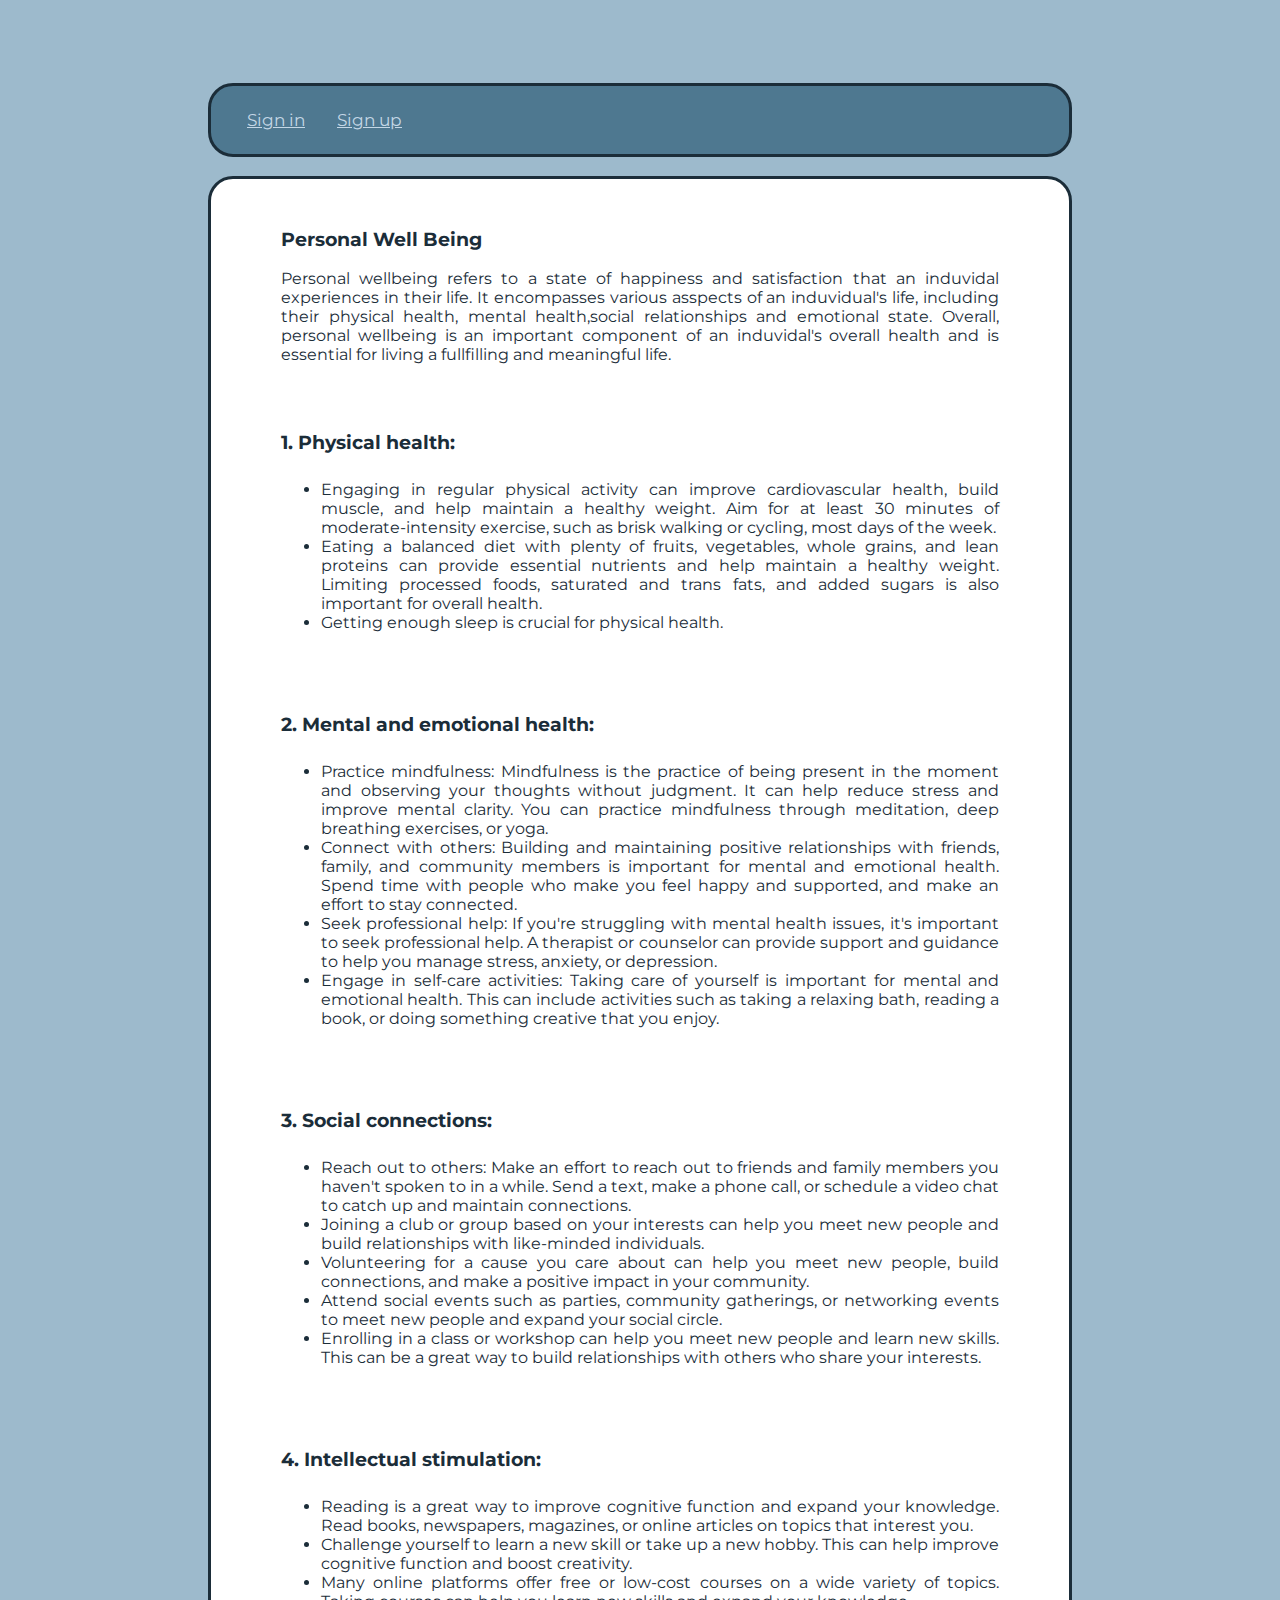
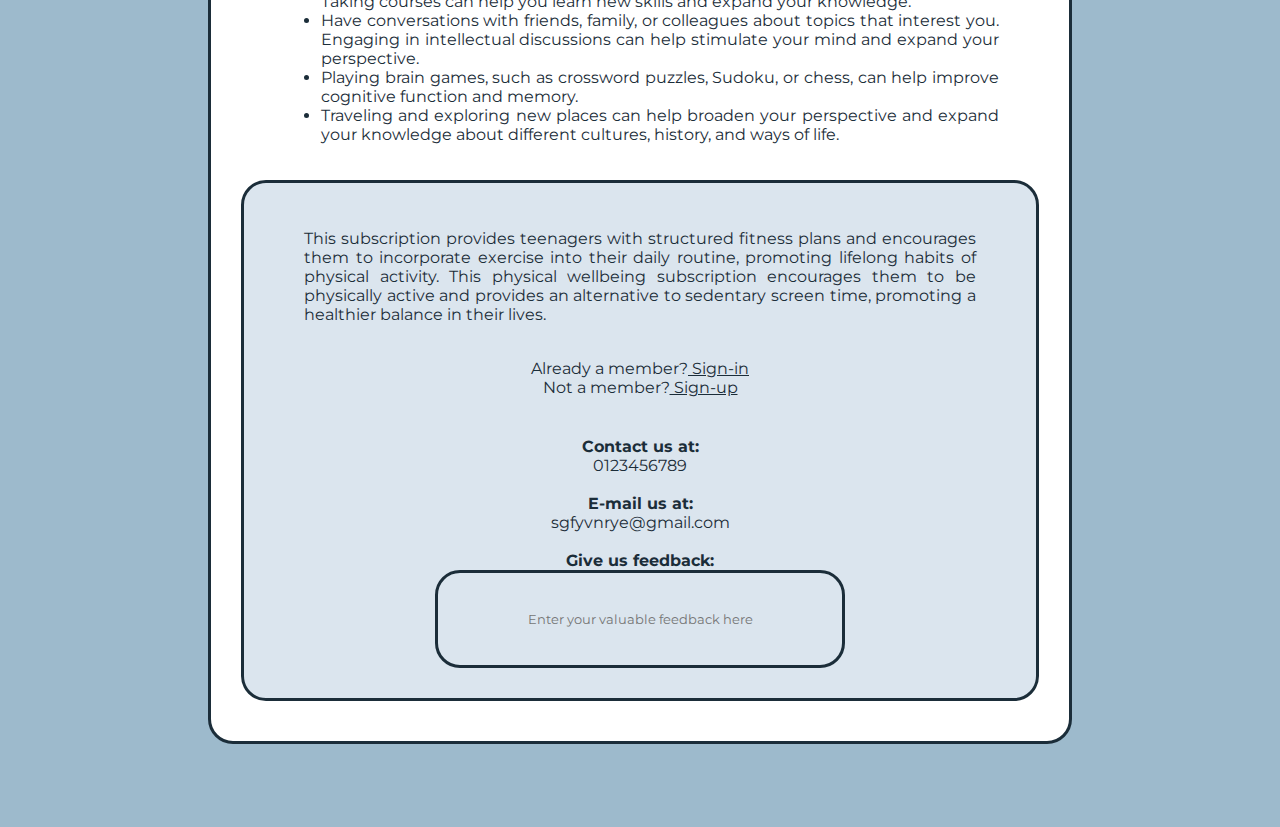
<file: index.html>
<!DOCTYPE html>
<html lang="en">
<head>
    <meta charset="UTF-8">
    <meta http-equiv="X-UA-Compatible" content="IE=edge">
    <meta name="viewport" content="width=device-width, initial-scale=1.0">
    <link rel="stylesheet" href="https://fonts.googleapis.com/css2?family=Material+Symbols+Outlined:opsz,wght,FILL,GRAD@48,400,0,0" />
    <link rel="preconnect" href="https://fonts.googleapis.com">
    <link rel="preconnect" href="https://fonts.gstatic.com" crossorigin>
    <link href="https://fonts.googleapis.com/css2?family=Montserrat:wght@500&display=swap" rel="stylesheet">
    <link rel="stylesheet" href="index.css">
    <title>Home Page</title>
</head>
<body>
    <header>
        <div class="topnav">
            <a href="sign_in.html">Sign in</a>
            <a href="sign_up.html">Sign up</a>
        </div><br>
    </header>
    <main>

       <div class="box">
        <div class="definationandimg">
        <div class="defination">
            <h3>Personal Well Being</h3>
            Personal wellbeing refers to a state of happiness and satisfaction that an induvidal experiences in their life. It encompasses various asspects of an induvidual's life, including their physical health, mental health,social relationships and emotional state. Overall, personal wellbeing is an important component of an induvidal's overall health and is essential for living a fullfilling and meaningful life.
        </div>
        </div>
        <div class="aspects">
            <div class="physical">
                <h4>1.
                Physical health: </h4>
                <ul>
                    <li>Engaging in regular physical activity can improve cardiovascular health, build muscle, and help maintain a healthy weight. Aim for at least 30 minutes of moderate-intensity exercise, such as brisk walking or cycling, most days of the week.</li>

                    <li>Eating a balanced diet with plenty of fruits, vegetables, whole grains, and lean proteins can provide essential nutrients and help maintain a healthy weight. Limiting processed foods, saturated and trans fats, and added sugars is also important for overall health.</li>

                    <li>Getting enough sleep is crucial for physical health. </li>
                </ul>
            </div><br>
            <div class="mental">
                <h4>2.
                Mental and emotional health: </h4>
                <ul>
                    <li>Practice mindfulness: Mindfulness is the practice of being present in the moment and observing your thoughts without judgment. It can help reduce stress and improve mental clarity. You can practice mindfulness through meditation, deep breathing exercises, or yoga.</li>

                    <li>Connect with others: Building and maintaining positive relationships with friends, family, and community members is important for mental and emotional health. Spend time with people who make you feel happy and supported, and make an effort to stay connected.</li>

                    <li>Seek professional help: If you're struggling with mental health issues, it's important to seek professional help. A therapist or counselor can provide support and guidance to help you manage stress, anxiety, or depression.</li>

                    <li>Engage in self-care activities: Taking care of yourself is important for mental and emotional health. This can include activities such as taking a relaxing bath, reading a book, or doing something creative that you enjoy.</li>
                </ul>
            </div><br>
            <div class="social">
                <h4>3.
                Social connections:</h4>
                <ul>
                    <li>Reach out to others: Make an effort to reach out to friends and family members you haven't spoken to in a while. Send a text, make a phone call, or schedule a video chat to catch up and maintain connections.</li>

                    <li>Joining a club or group based on your interests can help you meet new people and build relationships with like-minded individuals.</li>

                    <li>Volunteering for a cause you care about can help you meet new people, build connections, and make a positive impact in your community.</li>

                    <li>Attend social events such as parties, community gatherings, or networking events to meet new people and expand your social circle.</li>

                    <li>Enrolling in a class or workshop can help you meet new people and learn new skills. This can be a great way to build relationships with others who share your interests.</li>
                </ul>
            </div><br>
            <div class="intellectual">
                <h4>4.
                Intellectual stimulation:</h4>
                <ul>
                <li>Reading is a great way to improve cognitive function and expand your knowledge. Read books, newspapers, magazines, or online articles on topics that interest you.</li>

                <li>Challenge yourself to learn a new skill or take up a new hobby. This can help improve cognitive function and boost creativity.</li>

                <li>Many online platforms offer free or low-cost courses on a wide variety of topics. Taking courses can help you learn new skills and expand your knowledge.</li>

                <li>Have conversations with friends, family, or colleagues about topics that interest you. Engaging in intellectual discussions can help stimulate your mind and expand your perspective.</li>

                <li>Playing brain games, such as crossword puzzles, Sudoku, or chess, can help improve cognitive function and memory.</li>

                <li>Traveling and exploring new places can help broaden your perspective and expand your knowledge about different cultures, history, and ways of life.</li>
            </ul>
        </div>
    </div>
    
        <div class="bottom">
            <div class="sub">
                <div class="about">
                    <p id="subscribe">This subscription provides teenagers with structured fitness plans and encourages them to incorporate exercise into their daily routine, promoting lifelong habits of physical activity. This physical wellbeing subscription encourages them to be physically active and provides an alternative to sedentary screen time, promoting a healthier balance in their lives.<br><br></p>
                    Already a member?<a href="sign_in.html" id="signin"> Sign-in</a> <br>
                    Not a member?<a href="sign_up.css" id="signup"> Sign-up</a>
                </div>
            </div>
            <div class="sub">
                <div class="contact">
                <form>
                <b id="cen">Contact us at:</b><br> 0123456789<br><br>
                <b id="cen">E-mail us at:</b><br> sgfyvnrye@gmail.com<br><br>
                <b id="cen">Give us feedback:</b><br>
                <input type="text" id="feedback" name="feedback" placeholder="Enter your valuable feedback here">
                </form>
            </div>
            
            
            </div>
        </div>
    </div>
</main>
</body>
</html>
</file>
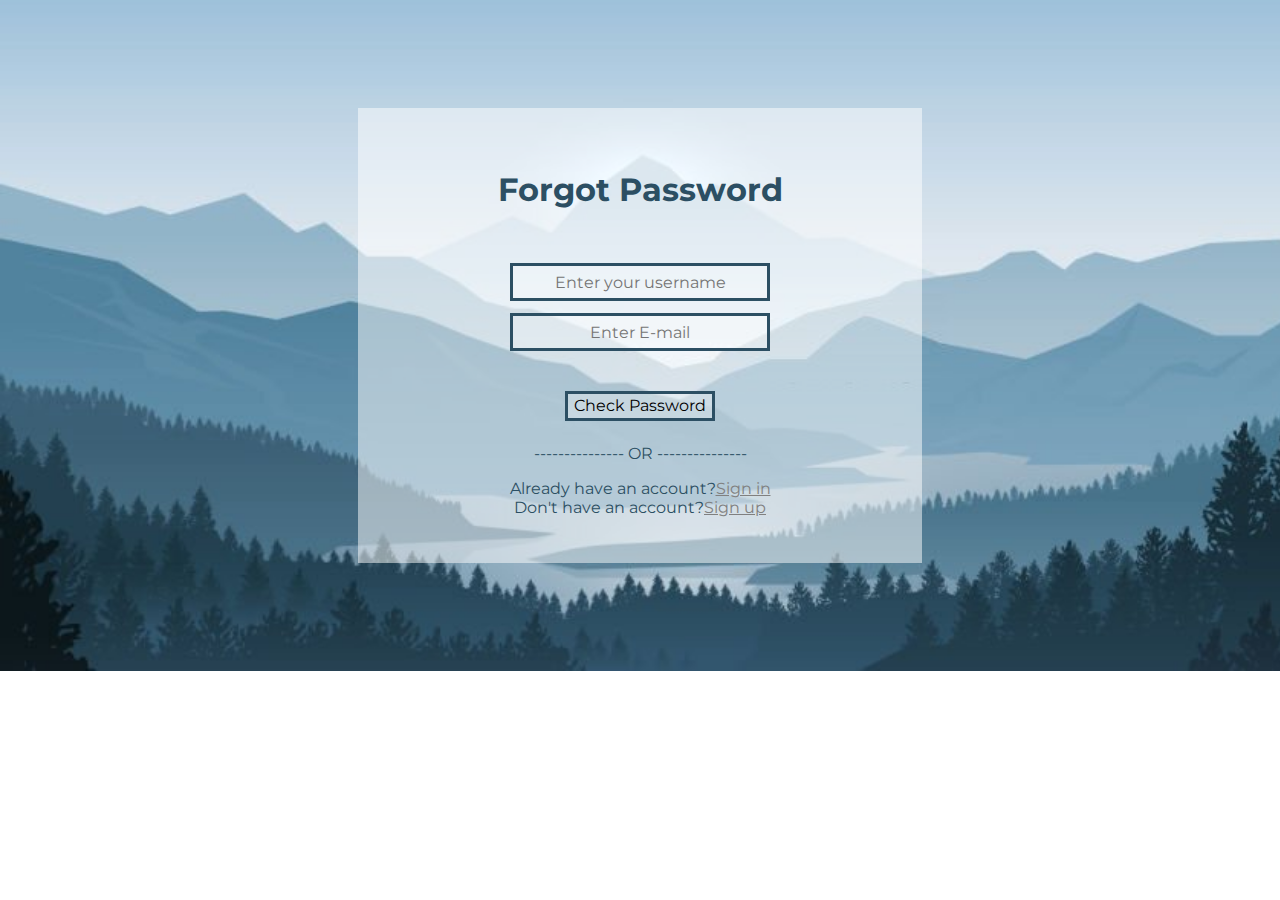
<file: forgot password.html>
<!DOCTYPE html>
<html lang="en">
<head>
    <meta charset="UTF-8">
    <meta http-equiv="X-UA-Compatible" content="IE=edge">
    <meta name="viewport" content="width=device-width, initial-scale=1.0">
    <link rel="preconnect" href="https://fonts.googleapis.com">
    <link rel="preconnect" href="https://fonts.gstatic.com" crossorigin>
    <link href="https://fonts.googleapis.com/css2?family=Montserrat&display=swap" rel="stylesheet">
    <link rel="stylesheet" href="forgot password.css">
    <title>forgot password</title>
</head>
<body>
    <div>
        <header>
            <h3>Forgot Password</h3>
        </header>
        <main>
            <form action="#" method="post" id="fro">
                <table>
                    <tr><td><input type="text" id="name" placeholder="Enter your username"> </td></tr>
                    <tr><td><input type="email" id="email" placeholder="Enter E-mail"> </td></tr>
                    <tr><td><p id="error"></p></td></tr>
                    <tr><td><input type="button" id="seepass" value="Check Password" onclick="forgotpass()"></td></tr>
                </table>
            </form>
        </main>
        <footer>
            <p>--------------- OR ---------------</p>
            <p>Already have an account?<a href="sign_in.html">Sign in</a><br>
            Don't have an account?<a href="sign_up.html">Sign up</a></p>
        </footer>
    </div>
    <script src="forgot password.js"></script>
</body>
</html>
</file>
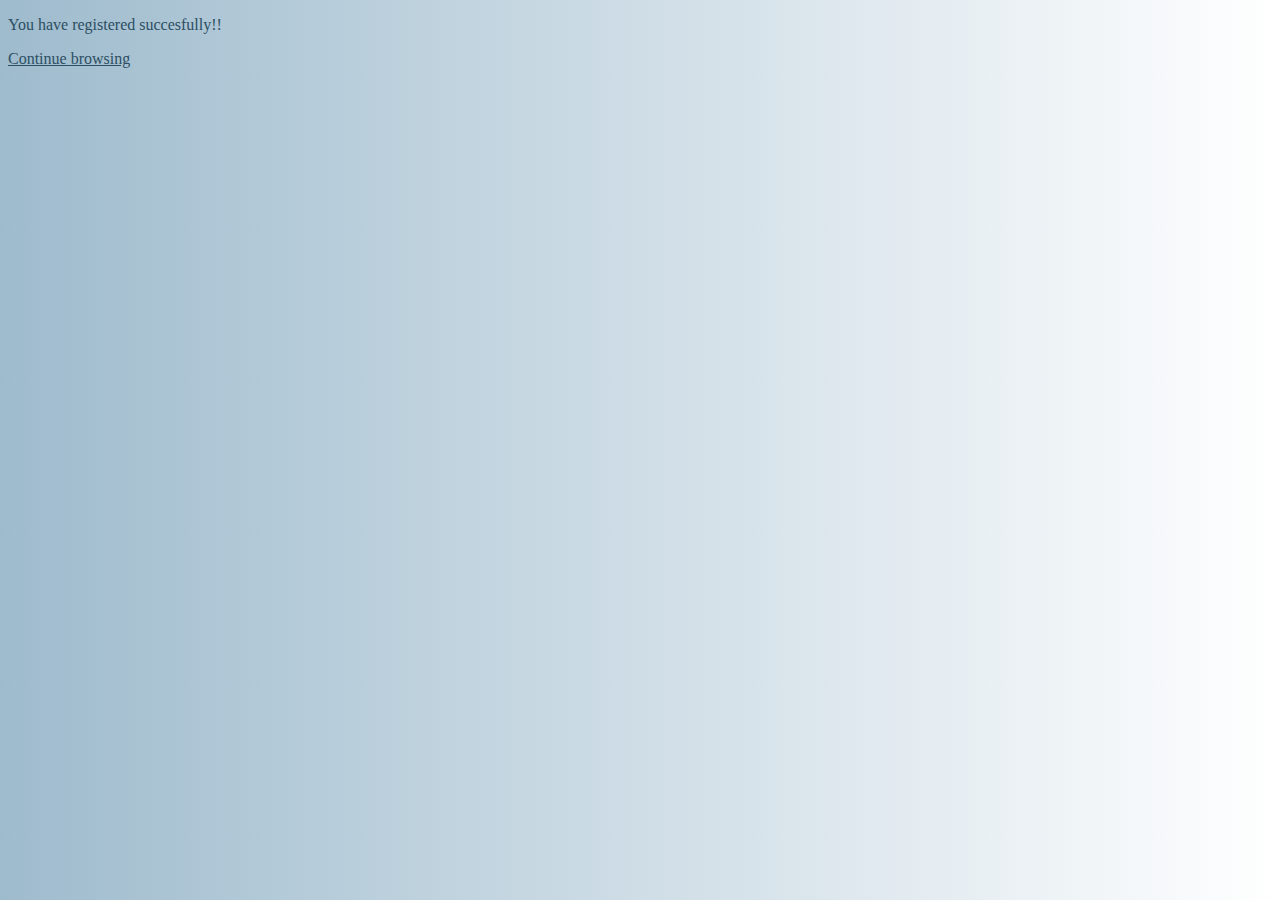
<file: registered.html>
<!DOCTYPE html>
<html lang="en">
<head>
    <meta charset="UTF-8">
    <meta http-equiv="X-UA-Compatible" content="IE=edge">
    <meta name="viewport" content="width=device-width, initial-scale=1.0">
    <link rel="stylesheet" href="registered.css">
    <title>Succesful Registeration</title>
</head>
<body>
    <p>You have registered succesfully!!</p>
    <a href="signed_in.html">Continue browsing</a>
    <script>
    </script>
</body>
</html>
</file>
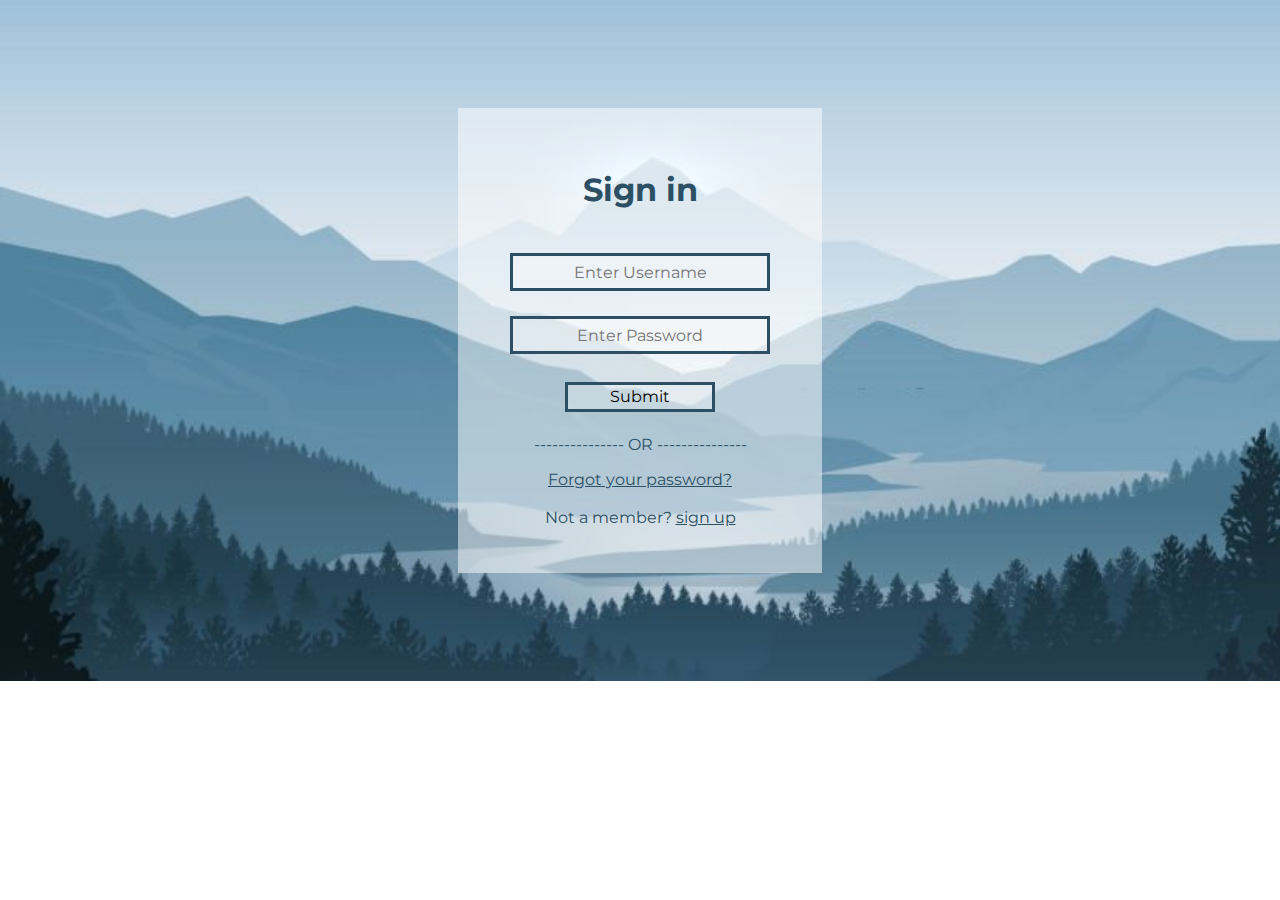
<file: sign_in.html>
<!DOCTYPE html>
<html lang="en">
<head>
    <meta charset="UTF-8">
    <meta http-equiv="X-UA-Compatible" content="IE=edge">
    <meta name="viewport" content="width=device-width, initial-scale=1.0">
    <link rel="stylesheet" href="sign_in.css">
    <link rel="preconnect" href="https://fonts.gstatic.com" crossorigin>
    <link href="https://fonts.googleapis.com/css2?family=Montserrat&display=swap" rel="stylesheet">
    <title>sign-in</title>
</head>
<body>
    <div>
    <header>
        <h3>Sign in</h3>
    </header>
    <main>
        <form action="signed_in.html" method="post" id="fro">
            <table>
                <tr><td><input type="text" id="name" placeholder="Enter Username">
                <p id="message"></p></td></tr>

                <tr><td><input type="password" id="password"  placeholder="Enter Password">
                <p id="error"></p></td></tr>

                <tr><td> 
                <input type="submit" id="submit"value="Submit" onclick="myFun()">
                </td></tr>
            </table>
        </form>
    </main>
    <footer>
        <p>--------------- OR ---------------</p>
        <p><a href="forgot password.html">Forgot your password?</a>
        <br><br>
        Not a member? <a href="sign_up.html">sign up</a></p>
    </footer>
    </div>
    <script src="sign_in.js">console.log(username);</script>
</body>
</html>
</file>
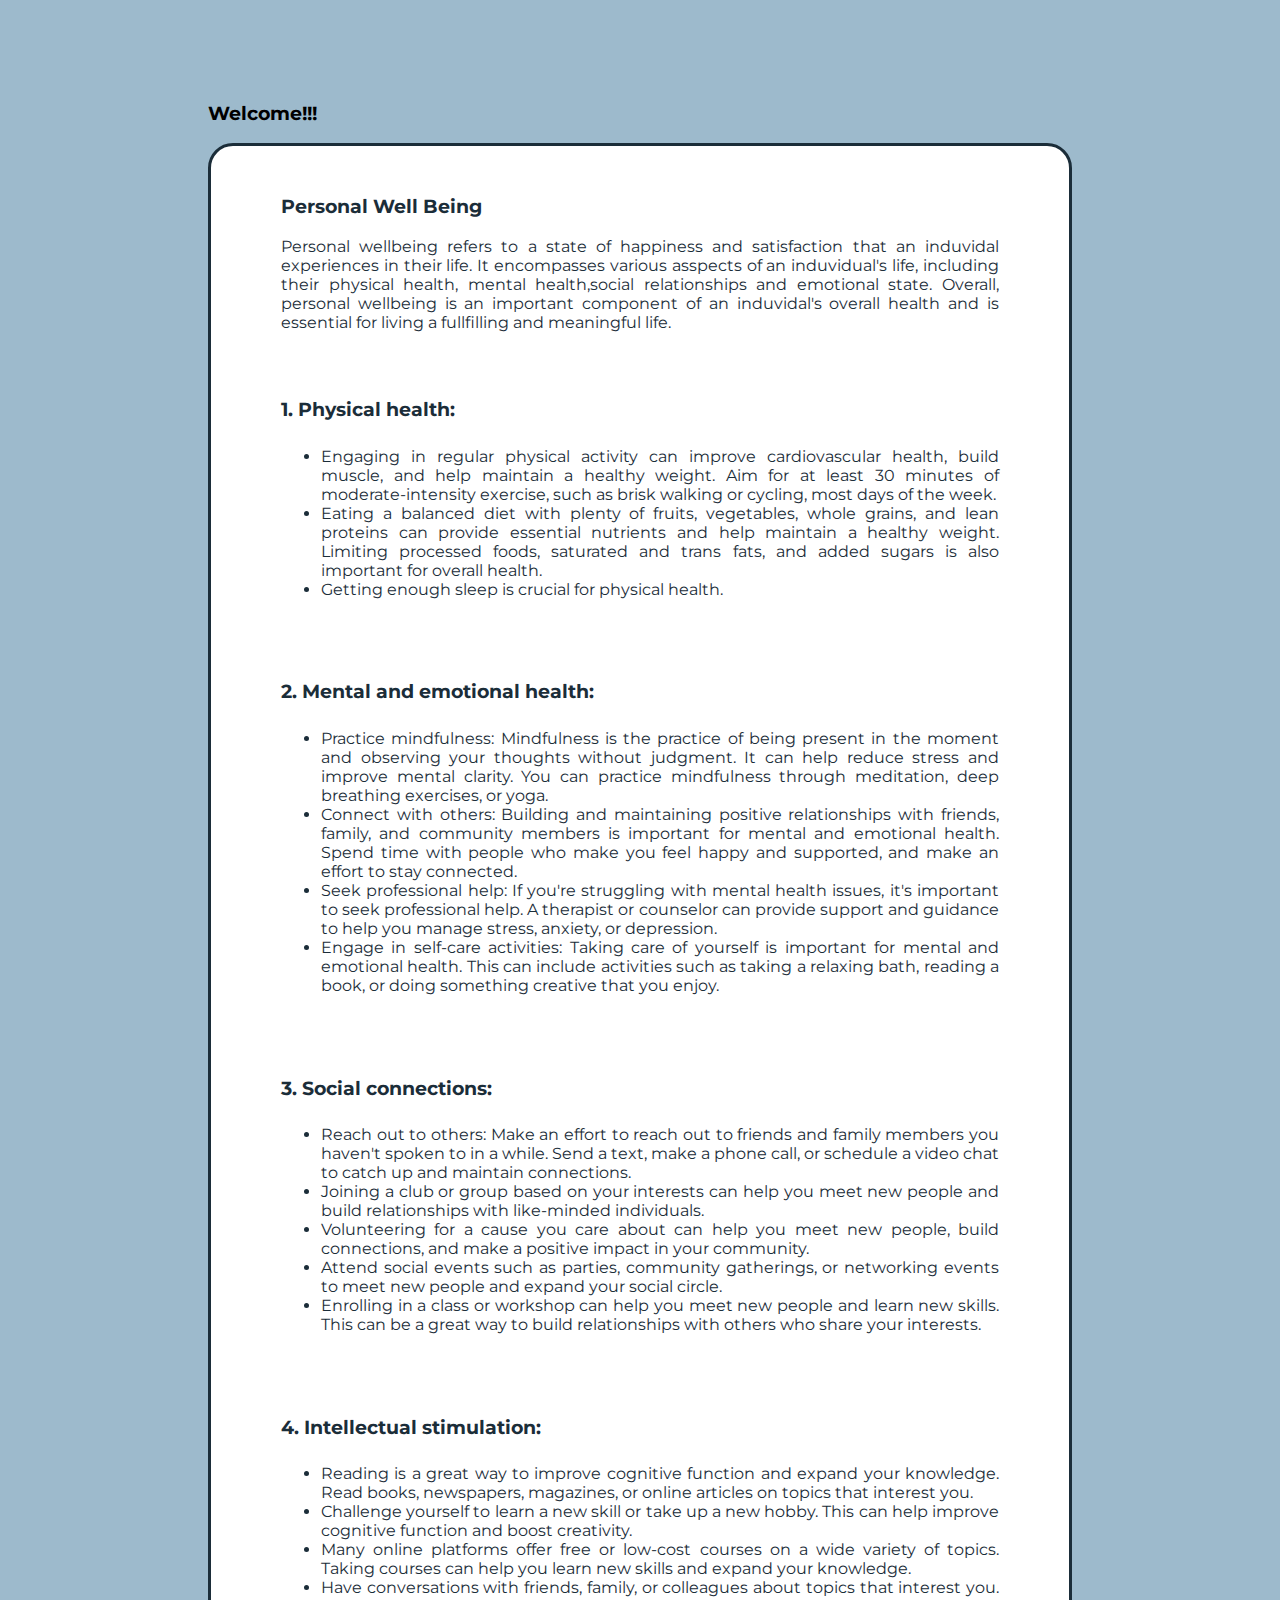
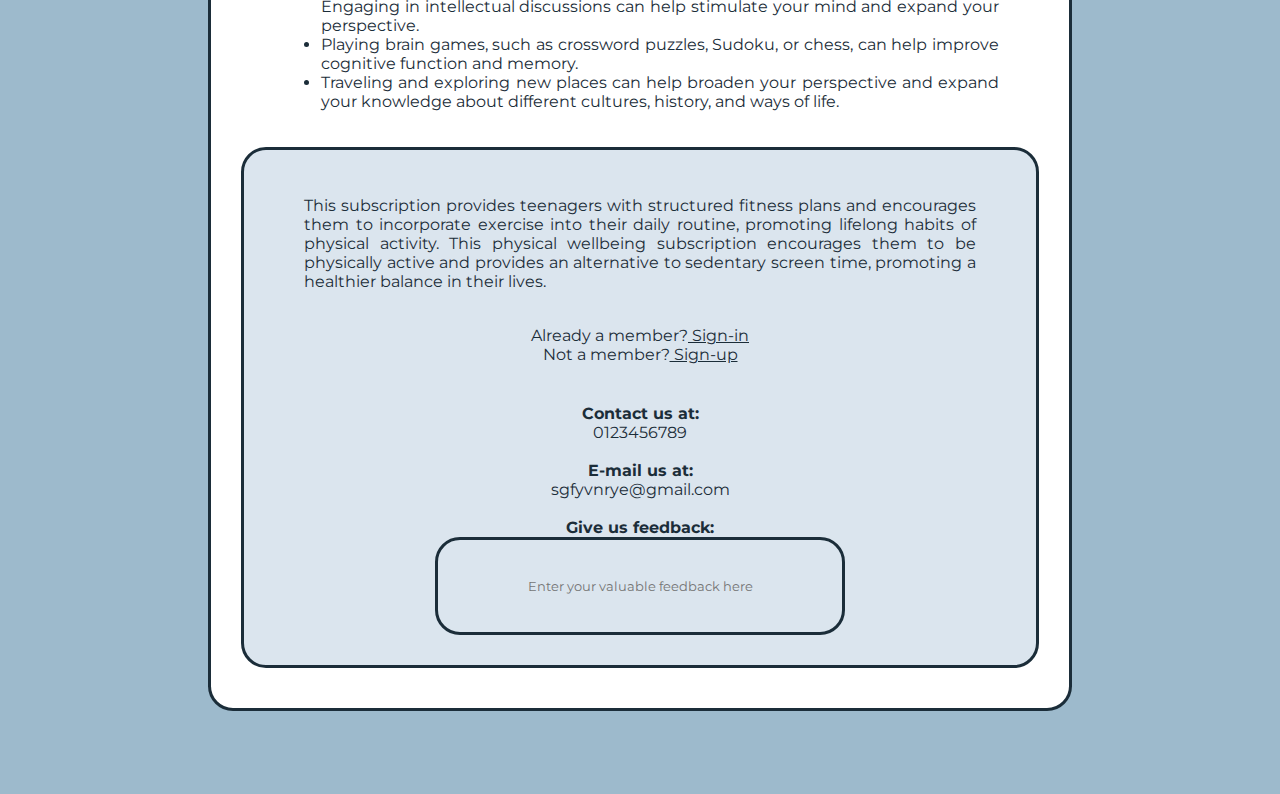
<file: signed_in.html>
<!DOCTYPE html>
<html lang="en">
<head>
    <meta charset="UTF-8">
    <meta http-equiv="X-UA-Compatible" content="IE=edge">
    <meta name="viewport" content="width=device-width, initial-scale=1.0">
    <link rel="stylesheet" href="https://fonts.googleapis.com/css2?family=Material+Symbols+Outlined:opsz,wght,FILL,GRAD@48,400,0,0" />
    <link rel="preconnect" href="https://fonts.googleapis.com">
    <link rel="preconnect" href="https://fonts.gstatic.com" crossorigin>
    <link href="https://fonts.googleapis.com/css2?family=Montserrat:wght@500&display=swap" rel="stylesheet">
    <link rel="stylesheet" href="index.css">
    <title>Home Page</title>
</head>
<body>
    <header>
        <h3>Welcome!!!</h3>
    </header>
    <main>

       <div class="box">
        <div class="definationandimg">
        <div class="defination">
            <h3>Personal Well Being</h3>
            Personal wellbeing refers to a state of happiness and satisfaction that an induvidal experiences in their life. It encompasses various asspects of an induvidual's life, including their physical health, mental health,social relationships and emotional state. Overall, personal wellbeing is an important component of an induvidal's overall health and is essential for living a fullfilling and meaningful life.
        </div>
        </div>
        <div class="aspects">
            <div class="physical">
                <h4>1.
                Physical health: </h4>
                <ul>
                    <li>Engaging in regular physical activity can improve cardiovascular health, build muscle, and help maintain a healthy weight. Aim for at least 30 minutes of moderate-intensity exercise, such as brisk walking or cycling, most days of the week.</li>

                    <li>Eating a balanced diet with plenty of fruits, vegetables, whole grains, and lean proteins can provide essential nutrients and help maintain a healthy weight. Limiting processed foods, saturated and trans fats, and added sugars is also important for overall health.</li>

                    <li>Getting enough sleep is crucial for physical health. </li>
                </ul>
            </div><br>
            <div class="mental">
                <h4>2.
                Mental and emotional health: </h4>
                <ul>
                    <li>Practice mindfulness: Mindfulness is the practice of being present in the moment and observing your thoughts without judgment. It can help reduce stress and improve mental clarity. You can practice mindfulness through meditation, deep breathing exercises, or yoga.</li>

                    <li>Connect with others: Building and maintaining positive relationships with friends, family, and community members is important for mental and emotional health. Spend time with people who make you feel happy and supported, and make an effort to stay connected.</li>

                    <li>Seek professional help: If you're struggling with mental health issues, it's important to seek professional help. A therapist or counselor can provide support and guidance to help you manage stress, anxiety, or depression.</li>

                    <li>Engage in self-care activities: Taking care of yourself is important for mental and emotional health. This can include activities such as taking a relaxing bath, reading a book, or doing something creative that you enjoy.</li>
                </ul>
            </div><br>
            <div class="social">
                <h4>3.
                Social connections:</h4>
                <ul>
                    <li>Reach out to others: Make an effort to reach out to friends and family members you haven't spoken to in a while. Send a text, make a phone call, or schedule a video chat to catch up and maintain connections.</li>

                    <li>Joining a club or group based on your interests can help you meet new people and build relationships with like-minded individuals.</li>

                    <li>Volunteering for a cause you care about can help you meet new people, build connections, and make a positive impact in your community.</li>

                    <li>Attend social events such as parties, community gatherings, or networking events to meet new people and expand your social circle.</li>

                    <li>Enrolling in a class or workshop can help you meet new people and learn new skills. This can be a great way to build relationships with others who share your interests.</li>
                </ul>
            </div><br>
            <div class="intellectual">
                <h4>4.
                Intellectual stimulation:</h4>
                <ul>
                <li>Reading is a great way to improve cognitive function and expand your knowledge. Read books, newspapers, magazines, or online articles on topics that interest you.</li>

                <li>Challenge yourself to learn a new skill or take up a new hobby. This can help improve cognitive function and boost creativity.</li>

                <li>Many online platforms offer free or low-cost courses on a wide variety of topics. Taking courses can help you learn new skills and expand your knowledge.</li>

                <li>Have conversations with friends, family, or colleagues about topics that interest you. Engaging in intellectual discussions can help stimulate your mind and expand your perspective.</li>

                <li>Playing brain games, such as crossword puzzles, Sudoku, or chess, can help improve cognitive function and memory.</li>

                <li>Traveling and exploring new places can help broaden your perspective and expand your knowledge about different cultures, history, and ways of life.</li>
            </ul>
        </div>
    </div>
    
        <div class="bottom">
            <div class="sub">
                <div class="about">
                    <p id="subscribe">This subscription provides teenagers with structured fitness plans and encourages them to incorporate exercise into their daily routine, promoting lifelong habits of physical activity. This physical wellbeing subscription encourages them to be physically active and provides an alternative to sedentary screen time, promoting a healthier balance in their lives.<br><br></p>
                    Already a member?<a href="sign_in.html" id="signin"> Sign-in</a> <br>
                    Not a member?<a href="sign_up.css" id="signup"> Sign-up</a>
                </div>
            </div>
            <div class="sub">
                <div class="contact">
                <form>
                <b id="cen">Contact us at:</b><br> 0123456789<br><br>
                <b id="cen">E-mail us at:</b><br> sgfyvnrye@gmail.com<br><br>
                <b id="cen">Give us feedback:</b><br>
                <input type="text" id="feedback" name="feedback" placeholder="Enter your valuable feedback here">
                </form>
            </div>
            
            
            </div>
        </div>
    </div>
</main>
</body>
</html>
</file>
<file: index.css>
*{
    font-family: 'Montserrat', sans-serif;
}
body{
    height:100%;
    background-position: center;
    background-repeat: no-repeat;
    background-size: cover;
    padding: 75px 200px;
    background-color: #9DBACC;
}
.topnav{
    border-radius: 25px;
    border: solid #1B2D39;
    overflow: hidden;
    background-color: #4E7890;
    position: -webkit-sticky;
	position: sticky;
	top: 0;
}
input{
    text-align: center;
    border-radius: 25px;
    background-color: #DBE5EE;
    border: solid #1B2D39;
    color:#1B2D39;
}
.topnav a{
    color: #C4D7E6;
    float:left;
    text-align: center;
    padding: 14px 16px;
    font-size: 17px;
    float:left;
}
.box{
    color:#1B2D39;
    text-align: justify;
    border-radius: 25px;
    border: solid #1B2D39;
    background-color: white;
    padding-bottom:40px;
    padding-left: 30px;
    padding-right: 30px;
}
h4{
    font-size: larger;
}
div{
    padding-left: 20px;
    padding-right: 20px;
    padding-top: 10px;
    padding-bottom: 10px;
    background-color: white;
}
 
.sub{
    text-align:center;
    background-color:#DBE5EE;
}
.about{
    background-color:#DBE5EE;
    color:#1B2D39;
}
.contact{
    background-color:#DBE5EE;
    color: #1B2D39;
}
.bottom{
    border-radius: 25px;
    color:#1B2D39;
    border: solid #1B2D39;
    background-color:#DBE5EE;
}
#subscribe{
    text-align: justify;
}
#fwhiteback{
    height: 90px;
    width: 300px;
    padding-top: -10px;
}
#feedback{
    height:90px;
    width:400px;
}
#signin{
    color:#1B2D39;
}
#signup{
    color:#1B2D39;
}
a:hover{
    font-size: large;
}
</file>
<file: forgot password.css>
*{
    text-align: center;
}
h3{
    color:#2C4F63;
    font-size: xx-large;
    padding-bottom:15px;
    font-family: 'Montserrat', sans-serif;
}
table{
    text-align: center;
    width: 100%;
}
input{
    background-color:rgb(255, 255, 255, 0.3) ;
    font-family: 'Montserrat', sans-serif;
    font-size:medium;
    width: 250px;
    height: 30px;
    border: solid #2C4F63;
}
td{
    font-size: x-large;
    color: #2C4F63;
    padding:5px;
}
body{
    padding:100px 350px;
    background-image: url(blue\ mountain.jpg);
    background-repeat: no-repeat;
    background-size: cover;
    font-family: 'Montserrat', sans-serif;
    font-size:medium;
}
div{
    padding-top: 30px ;
    padding-bottom: 30px;
    background-color: rgb(255, 255, 255, 0.5);
}
#sendotp{
    width: 150px;
    height:30px;
    border: solid #2C4F63;
    background-color: rgb(255, 255, 255, 0.3);
}
#seepass{
    width: 150px;
    height:30px;
    border: solid #2C4F63;
    background-color: rgb(255, 255, 255, 0.3);
}
#error{
    color: red;
    font-size: small;
}

footer{
    font-size: medium;
    color:#2C4F63;
}
a:link{
    color:grey;
}
a:hover{
    color: #2C4F63;
    font-size:large;
}
</file>
<file: registered.css>
body{
    background-image: linear-gradient(to right, #9EBBCD, white );
}
p{
    color:#2C4F63;
}
a:link{
    color:#2C4F63;
}
a:hover{
    font-size: large;
}
</file>
<file: sign_in.css>
*{
    text-align: center;
}
h3{
    color:#2C4F63;
    font-size: xx-large;
    padding-bottom:5px;
}
table{
    text-align: center;
    width: 100%;
}
input{
    background-color:rgb(255, 255, 255, 0.3) ;
    font-family: 'Montserrat', sans-serif;
    font-size:medium;
}
td{
    font-size: x-large;
    color:#2C4F63;
    padding:5px;
}
body{
    padding: 100px 450px;
    background-image: url(blue\ mountain.jpg);
    background-repeat: no-repeat;
    background-size: cover;
    font-family: 'Montserrat', sans-serif;
    font-size:medium;
}
div{
    padding-top: 30px;
    padding-bottom: 30px;
    background-color: rgb(255, 255, 255, 0.5);
}
#name{
    width: 250px;
    height: 30px;
    border: solid #2C4F63;
}
#password{
    width: 250px;
    height:30px;
    border: solid #2C4F63;
    
}
#submit{
    width: 150px;
    height:30px;
    border: solid #2C4F63;
    background-color:rgb(255, 255, 255, 0.3);
    font-family: 'Montserrat', sans-serif;
    font-size:medium;
}
footer{
    font-size: medium;
    color:#2C4F63;
}
a:link{
    color:#2C4F63;
}
a:hover{
    color: #152630;
    font-size:large;
}
#message{
    font-size: small;
    color: red;
}
#error{
    font-size: small;
    color: red;
}
</file>
